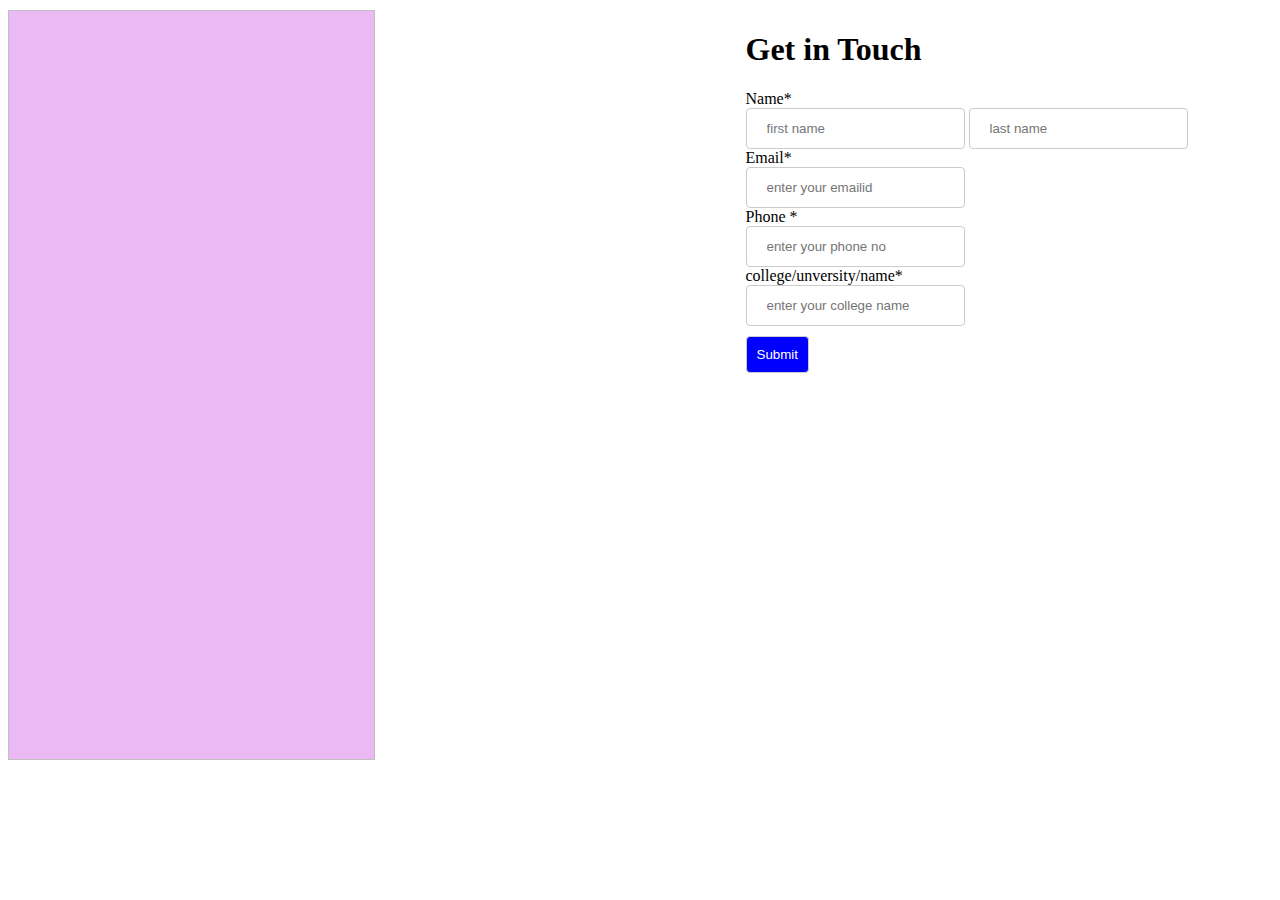
<file: collegesform.html>
<!DOCTYPE html>

<html>
     <head>
          <title>
          Pod.ai website
          </title>
          <meta charset="utf-8">
          <meta name="viewport" content="width=device-width" initial-scale="1">
          <link  rel="stylesheet" href="style2.css">
     </head>
     <body>
          <div class="grid-container">
               <div class="img">
                    <img  width="650" height="750">
                    
               </div>
          
               <div class="form">
               <h1>Get in Touch</h1>
               <label for="fnam">Name*</label><br>
               <input type="text" placeholder="first name" >
               <label for="lnam"></label>
               <input type="text" id="lname" placeholder="last name" >
               <br>
               <label for="Email">Email*</label><br>
               <input type="text"  id="email" placeholder="enter your emailid" >
               <br>
               <label for="phone num">Phone *</label><br>
               <input type="number"  id="Phone NO" placeholder="enter your phone no" >
               <br>
               <label for="clgname">college/unversity/name*</label><br>
               <input type="text"  id="clgname" placeholder="enter your college name" >
               <br>
               <button type="button">Submit</button> 

          </div>
     </body>
</html>
</file>
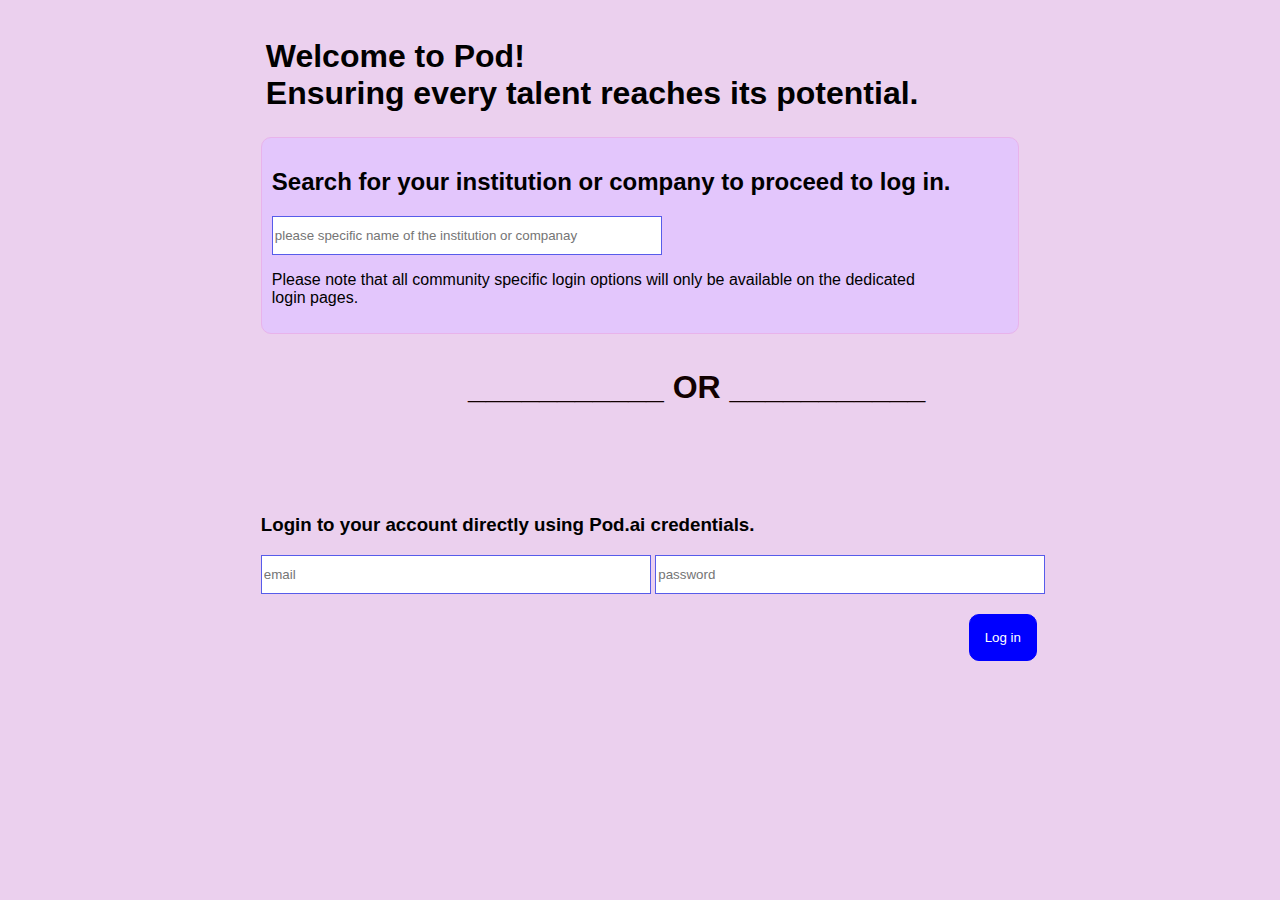
<file: login.html>
<!DOCTYPE html>
<html>
     <head>
          <title>
          Pod.ai website
          </title>
          <meta charset="utf-8">
          <meta name="viewport" content="width=device-width" initial-scale="1">
          <link  rel="stylesheet" href="style1.css">
     </head>
     <body>
          <h1>
               Welcome to Pod!<br>
               Ensuring every talent reaches its potential.
          </h1>
          <div class="container">
               <h2>Search for your institution or company to proceed to log in.</h2>
               <div class="Search">
                    <input type="text" placeholder="please specific name of the institution or companay">
               </div>
               <p>Please note that all community specific login options will only be available on the dedicated<br> login pages.</p>
          
          </div>
          <div class="header">
               <h1>___________ OR ___________</h1>
          </div>

          <div class="form">
               <h3>Login to your account directly using Pod.ai credentials.</h3>
               <input type="text " placeholder="email">
               <input type="text" placeholder="password"><br>
               <button type="submit">Log in</button>
          </div>
          </body>
</file>
<file: style2.css>
.grid-container{
     display: grid;
     grid-template-columns: auto auto;
     gap: 3px;
     margin-top: 10px;
}
img{
     background-color: rgb(235, 185, 244);
     max-width:50%;
}
input{
  max-width: 100%;
  padding: 12px 20px;
  display: inline-block;
  border: 1px solid #ccc;
  border-radius: 4px;
  box-sizing: border-box;
 
}
button{
  border: 1px solid #ccc;
  border-radius: 4px;
  box-sizing: border-box;
  background-color: blue;
  color: white;
  padding: 10px;
  margin-top: 10px;

}
</file>
<file: style1.css>
body{
     background-color: rgb(235, 208, 238);
     font-family: 'Franklin Gothic Medium', 'Arial Narrow', Arial, sans-serif;
}

h1{
     font-size: 2pc;
     text-align: left;
     padding-left: 20%;
     margin: 5px;
     padding-bottom: 20px;
     padding-top: 30px;
     font-family: 'Franklin Gothic Medium', 'Arial Narrow', Arial, sans-serif;
     
}
.container{
     text-align: left;
     border: 1px solid rgb(232, 179, 235);
     border-radius: 10px;
     background-color: rgb(227, 198, 252);
     padding:10px;
     margin-left: 20%;
     margin-right: 20%;
}
input{
     border: 1px solid #575cea;
     width: 30vw;
     height: 35px;
     position:relative;
     nav-right: 20px;

}
.form{
     text-align: left;
     padding-left: 20%;
     margin-top: 7%;
}
button{
     padding: 15px;
     background-color: blue;
     color: white;
     margin-top: 20px;
     margin-left: 70%;
     border-radius:10px;
     border: 1px solid blue;

     
}
.header{
     text-align: center;
     padding-left: 20%;
     color: rgb(18, 1, 1);
}
</file>
